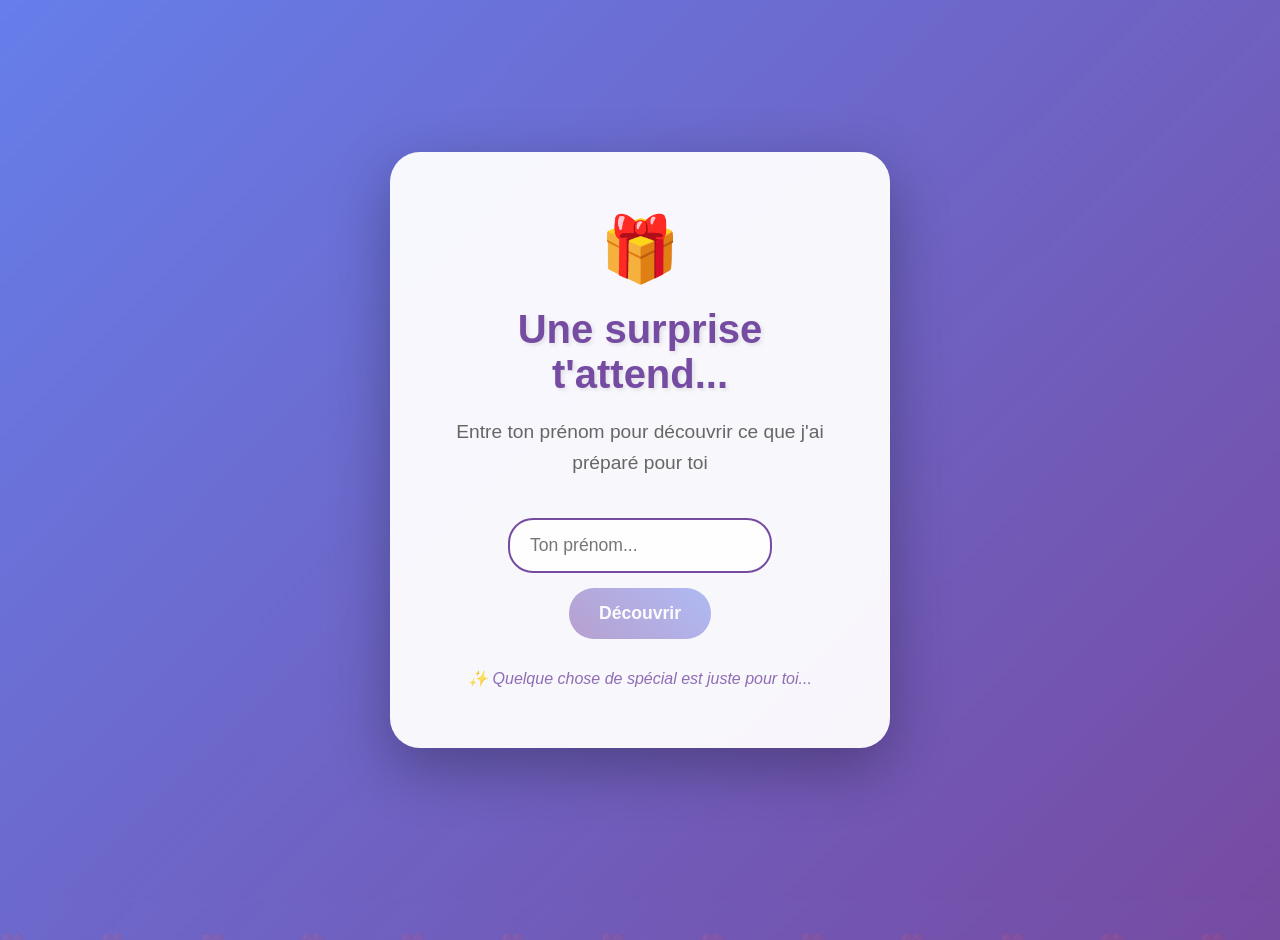
<file: index.html>
<!DOCTYPE html>
<html lang="fr">
<head>
    <meta charset="UTF-8">
    <meta name="viewport" content="width=device-width, initial-scale=1.0">
    <title>Veux-tu être ma Valentine ?</title>
    <link rel="stylesheet" href="style.css">
</head>
<body>
    <div id="welcome-screen" class="welcome-screen">
        <div class="welcome-container">
            <div class="mystery-icon">🎁</div>
            <h1 class="welcome-title">Une surprise t'attend...</h1>
            <p class="welcome-subtitle">Entre ton prénom pour découvrir ce que j'ai préparé pour toi</p>
            
            <div class="welcome-input-container">
                <input type="text" id="welcome-name-input" placeholder="Ton prénom..." maxlength="20" autocomplete="off">
                <button id="welcome-btn" class="btn-welcome">Découvrir</button>
            </div>
            
            <p class="welcome-hint">✨ Quelque chose de spécial est juste pour toi...</p>
        </div>
    </div>
    
    <div id="main-content" class="hidden">
        <div class="container">
        <div class="heart-animation">❤️</div>
        <h1 class="title"><span id="custom-name">Mon amour</span>, veux-tu être ma Valentine ?</h1>
        <p class="subtitle">Tu es la personne la plus merveilleuse que je connaisse...</p>
        
        <div class="stats-container">
            <div class="stat-item">
                <span class="stat-label">Tentatives "Non":</span>
                <span id="attempt-count" class="stat-value">0</span>
            </div>
            <div class="stat-item">
                <span class="stat-label">Temps de réflexion:</span>
                <span id="timer" class="stat-value">0s</span>
            </div>
        </div>
        
        <div class="name-input-container" style="display: none;">
            <input type="text" id="name-input" placeholder="Entre ton prénom..." maxlength="20">
            <button id="name-btn" class="btn-name">Personnaliser</button>
        </div>
        
        <div class="buttons-container">
            <button id="btn-yes" class="btn btn-yes">Oui</button>
            <button id="btn-no" class="btn btn-no">Non</button>
        </div>
        
        <div id="success-message" class="hidden">
            <h2>🎉 Oui ! Je suis si heureux ! 🎉</h2>
            <p>Nous allons passer une magnifique Saint-Valentine ensemble !</p>
            <div class="final-stats">
                <p>⏱️ Tu as mis <span id="final-time">0</span> secondes pour décider !</p>
                <p>🎯 Tu as essayé <span id="final-attempts">0</span> fois de dire non !</p>
            </div>
            <div class="hearts">❤️ 💕 💖 💗 💓 💝</div>
            <div id="quote-container" class="quote-container">
                <p class="quote"></p>
                <button id="quote-btn" class="btn-quote">🎭 Autre citation</button>
            </div>
            
            <div class="share-container">
                <button id="share-btn" class="btn-share">📱 Partager la bonne nouvelle</button>
                <button id="quotes-btn" class="btn-quotes">🔞 Citations spéciales</button>
            </div>
            
            <div class="secret-messages">
                <p class="secret-message" style="animation-delay: 1s">💝 Tu me rends le plus heureux des hommes</p>
                <p class="secret-message" style="animation-delay: 2s">🌹 Chaque moment avec toi est un trésor</p>
                <p class="secret-message" style="animation-delay: 3s">✨ Tu es mon soleil, mes étoiles, ma lune</p>
            </div>
        </div>
        </div>
    </div>
    
    <script src="script.js"></script>
</body>
</html>
</file>
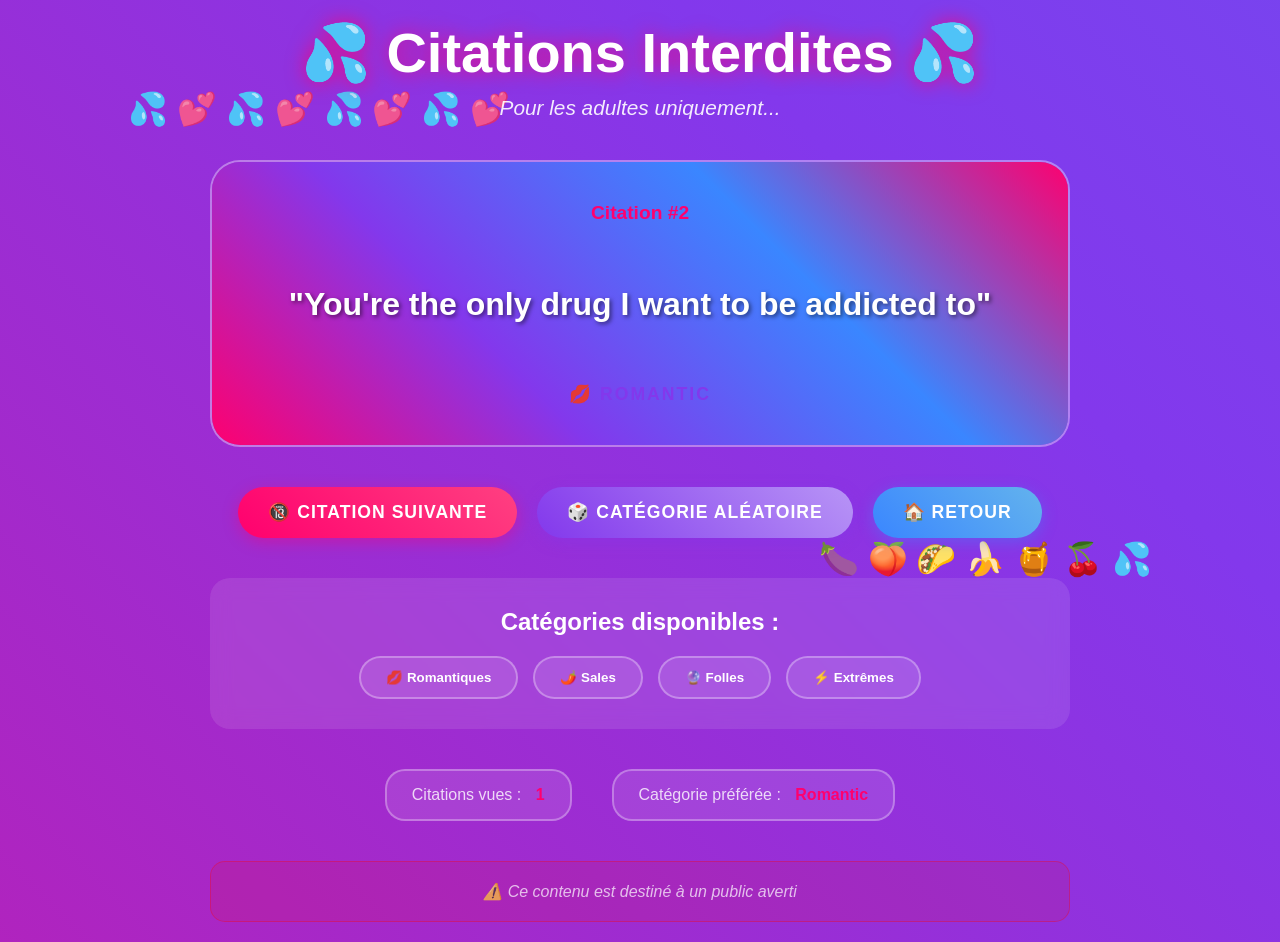
<file: quotes.html>
<!DOCTYPE html>
<html lang="fr">
<head>
    <meta charset="UTF-8">
    <meta name="viewport" content="width=device-width, initial-scale=1.0">
    <title>Citations Spéciales 💦</title>
    <link rel="stylesheet" href="quotes.css">
</head>
<body>
    <div class="quotes-container">
        <div class="header">
            <h1 class="main-title">💦 Citations Interdites 💦</h1>
            <p class="subtitle">Pour les adultes uniquement...</p>
        </div>
        
        <div class="quote-display">
            <div class="quote-card">
                <div class="quote-number">Citation #<span id="quote-number">1</span></div>
                <div class="quote-text" id="quote-text">Chargement...</div>
                <div class="quote-category" id="quote-category">💋 Romantic</div>
            </div>
        </div>
        
        <div class="controls">
            <button id="next-quote" class="btn-next">🔞 Citation suivante</button>
            <button id="random-category" class="btn-category">🎲 Catégorie aléatoire</button>
            <button id="back-main" class="btn-back">🏠 Retour</button>
        </div>
        
        <div class="categories">
            <div class="category-title">Catégories disponibles :</div>
            <div class="category-list">
                <button class="cat-btn" data-category="romantic">💋 Romantiques</button>
                <button class="cat-btn" data-category="dirty">🌶️ Sales</button>
                <button class="cat-btn" data-category="crazy">🔮 Folles</button>
                <button class="cat-btn" data-category="extreme">⚡ Extrêmes</button>
            </div>
        </div>
        
        <div class="stats">
            <div class="stat-item">
                <span class="stat-label">Citations vues :</span>
                <span id="quotes-viewed" class="stat-value">0</span>
            </div>
            <div class="stat-item">
                <span class="stat-label">Catégorie préférée :</span>
                <span id="fav-category" class="stat-value">Aucune</span>
            </div>
        </div>
        
        <div class="warning">
            ⚠️ Ce contenu est destiné à un public averti
        </div>
    </div>
    
    <div class="background-effects">
        <div class="floating-hearts">💦 💕 💦 💕 💦 💕 💦 💕</div>
        <div class="floating-emojis">🍆 🍑 🌮 🍌 🍯 🍒 💦</div>
    </div>
    
    <script src="quotes.js"></script>
</body>
</html>
</file>
<file: style.css>
/* Écran d'accueil mystérieux */
.welcome-screen {
    position: fixed;
    top: 0;
    left: 0;
    width: 100%;
    height: 100vh;
    background: linear-gradient(135deg, #667eea 0%, #764ba2 100%);
    display: flex;
    justify-content: center;
    align-items: center;
    z-index: 9999;
    transition: all 0.8s ease;
}

.welcome-screen.hidden {
    opacity: 0;
    transform: scale(1.1);
    pointer-events: none;
}

.welcome-container {
    text-align: center;
    background: rgba(255, 255, 255, 0.95);
    padding: 60px 40px;
    border-radius: 30px;
    box-shadow: 0 20px 60px rgba(0, 0, 0, 0.3);
    max-width: 500px;
    backdrop-filter: blur(10px);
    animation: slideIn 0.8s ease;
}

@keyframes slideIn {
    from {
        opacity: 0;
        transform: translateY(-50px);
    }
    to {
        opacity: 1;
        transform: translateY(0);
    }
}

.mystery-icon {
    font-size: 4rem;
    animation: bounce 2s ease-in-out infinite;
    margin-bottom: 20px;
}

@keyframes bounce {
    0%, 100% { transform: translateY(0); }
    50% { transform: translateY(-20px); }
}

.welcome-title {
    color: #764ba2;
    font-size: 2.5rem;
    margin-bottom: 20px;
    text-shadow: 2px 2px 4px rgba(0, 0, 0, 0.1);
}

.welcome-subtitle {
    color: #666;
    font-size: 1.2rem;
    margin-bottom: 40px;
    line-height: 1.6;
}

.welcome-input-container {
    display: flex;
    gap: 15px;
    justify-content: center;
    align-items: center;
    margin-bottom: 30px;
    flex-wrap: wrap;
}

#welcome-name-input {
    padding: 15px 20px;
    border: 2px solid #764ba2;
    border-radius: 25px;
    font-size: 1.1rem;
    outline: none;
    transition: all 0.3s ease;
    background: rgba(255, 255, 255, 0.9);
    min-width: 200px;
}

#welcome-name-input:focus {
    border-color: #667eea;
    box-shadow: 0 0 15px rgba(118, 75, 162, 0.3);
    transform: scale(1.05);
}

.btn-welcome {
    padding: 15px 30px;
    background: linear-gradient(45deg, #764ba2, #667eea);
    color: white;
    border: none;
    border-radius: 25px;
    cursor: pointer;
    font-weight: bold;
    font-size: 1.1rem;
    transition: all 0.3s ease;
}

.btn-welcome:hover {
    transform: translateY(-3px);
    box-shadow: 0 6px 20px rgba(118, 75, 162, 0.4);
    background: linear-gradient(45deg, #667eea, #764ba2);
}

.btn-welcome:disabled {
    opacity: 0.5;
    cursor: not-allowed;
    transform: none;
}

.welcome-hint {
    color: #764ba2;
    font-style: italic;
    font-size: 1rem;
    opacity: 0.8;
    animation: pulse 2s ease-in-out infinite;
}

/* Contenu principal caché au début */
#main-content {
    opacity: 0;
    transform: scale(0.9);
    transition: all 0.8s ease 0.3s;
    min-height: 100vh;
    display: flex;
    justify-content: center;
    align-items: flex-start;
    padding: 20px 0;
}

#main-content.show {
    opacity: 1;
    transform: scale(1);
}

* {
    margin: 0;
    padding: 0;
    box-sizing: border-box;
}

body {
    font-family: 'Arial', sans-serif;
    background: linear-gradient(135deg, #667eea 0%, #764ba2 100%);
    min-height: 100vh;
    display: flex;
    justify-content: center;
    align-items: flex-start;
    overflow-x: hidden;
    position: relative;
    padding: 20px 0;
}

body::before {
    content: '';
    position: absolute;
    top: 0;
    left: 0;
    right: 0;
    bottom: 0;
    background: url('data:image/svg+xml,<svg xmlns="http://www.w3.org/2000/svg" viewBox="0 0 100 100"><text y="50" font-size="20" fill="rgba(255,255,255,0.1)">❤️</text></svg>');
    background-size: 100px 100px;
    animation: float-hearts 20s linear infinite;
    pointer-events: none;
}

@keyframes float-hearts {
    0% { transform: translateY(100vh) rotate(0deg); }
    100% { transform: translateY(-100px) rotate(360deg); }
}

.container {
    text-align: center;
    background: rgba(255, 255, 255, 0.95);
    padding: 60px 40px;
    border-radius: 30px;
    box-shadow: 0 20px 60px rgba(0, 0, 0, 0.3);
    max-width: 500px;
    width: 100%;
    position: relative;
    z-index: 10;
    backdrop-filter: blur(10px);
    margin: 20px auto;
}

.heart-animation {
    font-size: 4rem;
    animation: heartbeat 1.5s ease-in-out infinite;
    margin-bottom: 20px;
}

@keyframes heartbeat {
    0%, 100% { transform: scale(1); }
    50% { transform: scale(1.2); }
}

.title {
    color: #e91e63;
    font-size: 2.5rem;
    margin-bottom: 20px;
    text-shadow: 2px 2px 4px rgba(0, 0, 0, 0.1);
    animation: glow 2s ease-in-out infinite alternate;
}

@keyframes glow {
    from { text-shadow: 2px 2px 4px rgba(0, 0, 0, 0.1), 0 0 10px rgba(233, 30, 99, 0.3); }
    to { text-shadow: 2px 2px 4px rgba(0, 0, 0, 0.1), 0 0 20px rgba(233, 30, 99, 0.6); }
}

.subtitle {
    color: #666;
    font-size: 1.2rem;
    margin-bottom: 40px;
    line-height: 1.6;
}

.buttons-container {
    display: flex;
    gap: 30px;
    justify-content: center;
    align-items: center;
    margin-top: 30px;
    position: relative;
    min-height: 60px;
}

.btn {
    padding: 15px 40px;
    font-size: 1.2rem;
    border: none;
    border-radius: 50px;
    cursor: pointer;
    font-weight: bold;
    transition: all 0.3s ease;
    position: relative;
    overflow: hidden;
}

.btn::before {
    content: '';
    position: absolute;
    top: 50%;
    left: 50%;
    width: 0;
    height: 0;
    border-radius: 50%;
    background: rgba(255, 255, 255, 0.5);
    transform: translate(-50%, -50%);
    transition: width 0.6s, height 0.6s;
}

.btn:hover::before {
    width: 300px;
    height: 300px;
}

.btn-yes {
    background: linear-gradient(45deg, #ff6b6b, #ee5a6f);
    color: white;
    box-shadow: 0 4px 15px rgba(238, 90, 111, 0.4);
}

.btn-yes:hover {
    transform: translateY(-3px);
    box-shadow: 0 6px 20px rgba(238, 90, 111, 0.6);
    background: linear-gradient(45deg, #ff5252, #e91e63);
}

.btn-no {
    background: linear-gradient(45deg, #74b9ff, #0984e3);
    color: white;
    box-shadow: 0 4px 15px rgba(9, 132, 227, 0.4);
    position: absolute;
    transition: all 0.2s ease;
}

.btn-no:hover {
    transform: translateY(-3px);
    box-shadow: 0 6px 20px rgba(9, 132, 227, 0.6);
    background: linear-gradient(45deg, #0984e3, #74b9ff);
}

.hidden {
    display: none;
}

#success-message {
    animation: fadeIn 0.5s ease;
    max-height: none;
    overflow: visible;
}

@keyframes fadeIn {
    from { opacity: 0; transform: translateY(20px); }
    to { opacity: 1; transform: translateY(0); }
}

#success-message h2 {
    color: #e91e63;
    font-size: 2rem;
    margin-bottom: 20px;
    animation: bounce 0.5s ease infinite alternate;
}

@keyframes bounce {
    from { transform: translateY(0); }
    to { transform: translateY(-10px); }
}

#success-message p {
    color: #666;
    font-size: 1.1rem;
    margin-bottom: 20px;
}

.hearts {
    font-size: 2rem;
    animation: pulse 1s ease infinite;
}

.stats-container {
    display: flex;
    justify-content: center;
    gap: 30px;
    margin: 20px 0;
    flex-wrap: wrap;
}

.stat-item {
    background: rgba(233, 30, 99, 0.1);
    padding: 10px 20px;
    border-radius: 20px;
    border: 2px solid rgba(233, 30, 99, 0.3);
    transition: all 0.3s ease;
}

.stat-item:hover {
    transform: translateY(-2px);
    box-shadow: 0 4px 12px rgba(233, 30, 99, 0.2);
}

.stat-label {
    color: #666;
    font-size: 0.9rem;
    margin-right: 8px;
}

.stat-value {
    color: #e91e63;
    font-weight: bold;
    font-size: 1rem;
}

.name-input-container {
    margin: 20px 0;
    display: flex;
    gap: 10px;
    justify-content: center;
    align-items: center;
    flex-wrap: wrap;
}

#name-input {
    padding: 10px 15px;
    border: 2px solid #e91e63;
    border-radius: 25px;
    font-size: 1rem;
    outline: none;
    transition: all 0.3s ease;
    background: rgba(255, 255, 255, 0.9);
}

#name-input:focus {
    border-color: #c2185b;
    box-shadow: 0 0 10px rgba(233, 30, 99, 0.3);
    transform: scale(1.05);
}

.btn-name {
    padding: 10px 20px;
    background: linear-gradient(45deg, #e91e63, #c2185b);
    color: white;
    border: none;
    border-radius: 25px;
    cursor: pointer;
    font-weight: bold;
    transition: all 0.3s ease;
}

.btn-name:hover {
    transform: translateY(-2px);
    box-shadow: 0 4px 12px rgba(233, 30, 99, 0.4);
}

.final-stats {
    background: rgba(233, 30, 99, 0.1);
    padding: 15px;
    border-radius: 15px;
    margin: 20px 0;
    border: 2px solid rgba(233, 30, 99, 0.3);
}

.final-stats p {
    margin: 5px 0;
    color: #666;
    font-size: 1rem;
}

.final-stats span {
    color: #e91e63;
    font-weight: bold;
}

.share-container {
    margin: 20px 0;
}

.btn-share {
    padding: 12px 30px;
    background: linear-gradient(45deg, #4ecdc4, #44a3aa);
    color: white;
    border: none;
    border-radius: 25px;
    cursor: pointer;
    font-weight: bold;
    font-size: 1rem;
    transition: all 0.3s ease;
    margin: 5px;
}

.btn-share:hover {
    transform: translateY(-3px);
    box-shadow: 0 6px 20px rgba(78, 205, 196, 0.4);
    background: linear-gradient(45deg, #44a3aa, #4ecdc4);
}

.btn-quotes {
    padding: 12px 30px;
    background: linear-gradient(45deg, #ff006e, #8338ec);
    color: white;
    border: none;
    border-radius: 25px;
    cursor: pointer;
    font-weight: bold;
    font-size: 1rem;
    transition: all 0.3s ease;
    margin: 5px;
}

.btn-quotes:hover {
    transform: translateY(-3px);
    box-shadow: 0 6px 20px rgba(255, 0, 110, 0.4);
    background: linear-gradient(45deg, #8338ec, #ff006e);
}

.secret-messages {
    margin-top: 20px;
}

.secret-message {
    color: #e91e63;
    font-style: italic;
    font-size: 0.9rem;
    margin: 8px 0;
    opacity: 0;
    animation: fadeInUp 1s ease forwards;
}

@keyframes fadeInUp {
    from {
        opacity: 0;
        transform: translateY(20px);
    }
    to {
        opacity: 1;
        transform: translateY(0);
    }
}

.quote-container {
    margin: 20px 0;
    min-height: 80px;
    display: flex;
    flex-direction: column;
    align-items: center;
    justify-content: center;
    gap: 15px;
}

.quote {
    color: #e91e63;
    font-style: italic;
    font-size: 0.9rem;
    margin: 0;
    opacity: 0;
    animation: fadeIn 1s ease forwards;
    text-align: center;
    max-width: 90%;
    min-height: 40px;
}

.btn-quote {
    padding: 8px 20px;
    background: linear-gradient(45deg, #9c27b0, #7b1fa2);
    color: white;
    border: none;
    border-radius: 20px;
    cursor: pointer;
    font-weight: bold;
    font-size: 0.9rem;
    transition: all 0.3s ease;
}

.btn-quote:hover {
    transform: translateY(-2px);
    box-shadow: 0 4px 12px rgba(156, 39, 176, 0.4);
    background: linear-gradient(45deg, #7b1fa2, #9c27b0);
}

@keyframes pulse {
    0%, 100% { transform: scale(1); }
    50% { transform: scale(1.1); }
}

@media (max-width: 600px) {
    body {
        padding: 10px 0;
    }
    
    .container {
        margin: 10px auto;
        padding: 40px 20px;
        max-width: 95%;
    }
    
    #main-content {
        padding: 10px 0;
    }
    
    .title {
        font-size: 2rem;
    }
    
    .buttons-container {
        flex-direction: column;
        gap: 20px;
    }
    
    .btn {
        width: 200px;
    }
}
</file>
<file: quotes.css>
* {
    margin: 0;
    padding: 0;
    box-sizing: border-box;
}

body {
    font-family: 'Arial', sans-serif;
    background: linear-gradient(45deg, #ff006e, #8338ec, #3a86ff);
    background-size: 400% 400%;
    animation: gradient-shift 10s ease infinite;
    min-height: 100vh;
    overflow-x: hidden;
    position: relative;
}

@keyframes gradient-shift {
    0% { background-position: 0% 50%; }
    50% { background-position: 100% 50%; }
    100% { background-position: 0% 50%; }
}

.quotes-container {
    max-width: 900px;
    margin: 0 auto;
    padding: 20px;
    position: relative;
    z-index: 10;
}

.header {
    text-align: center;
    margin-bottom: 40px;
    animation: slide-down 1s ease;
}

@keyframes slide-down {
    from {
        opacity: 0;
        transform: translateY(-50px);
    }
    to {
        opacity: 1;
        transform: translateY(0);
    }
}

.main-title {
    font-size: 3.5rem;
    color: #fff;
    text-shadow: 0 0 20px rgba(255, 0, 110, 0.8);
    margin-bottom: 10px;
    animation: pulse-glow 2s ease-in-out infinite;
}

@keyframes pulse-glow {
    0%, 100% { 
        text-shadow: 0 0 20px rgba(255, 0, 110, 0.8);
        transform: scale(1);
    }
    50% { 
        text-shadow: 0 0 40px rgba(255, 0, 110, 1);
        transform: scale(1.05);
    }
}

.subtitle {
    color: rgba(255, 255, 255, 0.9);
    font-size: 1.3rem;
    font-style: italic;
}

.quote-display {
    margin: 40px 0;
    animation: fade-in 1.5s ease;
}

@keyframes fade-in {
    from { opacity: 0; }
    to { opacity: 1; }
}

.quote-card {
    background: rgba(255, 255, 255, 0.1);
    backdrop-filter: blur(20px);
    border: 2px solid rgba(255, 255, 255, 0.3);
    border-radius: 30px;
    padding: 40px;
    text-align: center;
    position: relative;
    overflow: hidden;
    transition: all 0.3s ease;
}

.quote-card:hover {
    transform: translateY(-10px) scale(1.02);
    box-shadow: 0 20px 40px rgba(0, 0, 0, 0.3);
    border-color: rgba(255, 0, 110, 0.6);
}

.quote-card::before {
    content: '';
    position: absolute;
    top: -2px;
    left: -2px;
    right: -2px;
    bottom: -2px;
    background: linear-gradient(45deg, #ff006e, #8338ec, #3a86ff, #ff006e);
    border-radius: 30px;
    z-index: -1;
    animation: border-rotate 3s linear infinite;
}

@keyframes border-rotate {
    0% { transform: rotate(0deg); }
    100% { transform: rotate(360deg); }
}

.quote-number {
    font-size: 1.2rem;
    color: #ff006e;
    font-weight: bold;
    margin-bottom: 20px;
}

.quote-text {
    font-size: 2rem;
    color: #fff;
    font-weight: bold;
    line-height: 1.4;
    margin: 30px 0;
    text-shadow: 2px 2px 4px rgba(0, 0, 0, 0.5);
    min-height: 100px;
    display: flex;
    align-items: center;
    justify-content: center;
    animation: text-pulse 3s ease-in-out infinite;
}

@keyframes text-pulse {
    0%, 100% { transform: scale(1); }
    50% { transform: scale(1.02); }
}

.quote-category {
    font-size: 1.1rem;
    color: #8338ec;
    font-weight: bold;
    text-transform: uppercase;
    letter-spacing: 2px;
}

.controls {
    display: flex;
    gap: 20px;
    justify-content: center;
    margin: 40px 0;
    flex-wrap: wrap;
}

.btn-next, .btn-category, .btn-back {
    padding: 15px 30px;
    border: none;
    border-radius: 50px;
    font-size: 1.1rem;
    font-weight: bold;
    cursor: pointer;
    transition: all 0.3s ease;
    text-transform: uppercase;
    letter-spacing: 1px;
    position: relative;
    overflow: hidden;
}

.btn-next {
    background: linear-gradient(45deg, #ff006e, #ff4081);
    color: white;
    box-shadow: 0 4px 15px rgba(255, 0, 110, 0.4);
}

.btn-next:hover {
    transform: translateY(-5px) scale(1.05);
    box-shadow: 0 8px 25px rgba(255, 0, 110, 0.6);
}

.btn-category {
    background: linear-gradient(45deg, #8338ec, #b794f6);
    color: white;
    box-shadow: 0 4px 15px rgba(131, 56, 236, 0.4);
}

.btn-category:hover {
    transform: translateY(-5px) scale(1.05);
    box-shadow: 0 8px 25px rgba(131, 56, 236, 0.6);
}

.btn-back {
    background: linear-gradient(45deg, #3a86ff, #63b3ed);
    color: white;
    box-shadow: 0 4px 15px rgba(58, 134, 255, 0.4);
}

.btn-back:hover {
    transform: translateY(-5px) scale(1.05);
    box-shadow: 0 8px 25px rgba(58, 134, 255, 0.6);
}

.categories {
    background: rgba(255, 255, 255, 0.1);
    backdrop-filter: blur(10px);
    border-radius: 20px;
    padding: 30px;
    margin: 40px 0;
    text-align: center;
}

.category-title {
    color: #fff;
    font-size: 1.5rem;
    margin-bottom: 20px;
    font-weight: bold;
}

.category-list {
    display: flex;
    gap: 15px;
    justify-content: center;
    flex-wrap: wrap;
}

.cat-btn {
    padding: 12px 25px;
    border: 2px solid rgba(255, 255, 255, 0.3);
    background: rgba(255, 255, 255, 0.1);
    color: #fff;
    border-radius: 25px;
    cursor: pointer;
    transition: all 0.3s ease;
    font-weight: bold;
}

.cat-btn:hover {
    background: rgba(255, 255, 255, 0.3);
    transform: translateY(-3px) scale(1.1);
    border-color: #ff006e;
}

.cat-btn.active {
    background: linear-gradient(45deg, #ff006e, #ff4081);
    border-color: #ff006e;
}

.stats {
    display: flex;
    justify-content: center;
    gap: 40px;
    margin: 30px 0;
    flex-wrap: wrap;
}

.stat-item {
    background: rgba(255, 255, 255, 0.1);
    padding: 15px 25px;
    border-radius: 20px;
    border: 2px solid rgba(255, 255, 255, 0.3);
    color: #fff;
}

.stat-label {
    margin-right: 10px;
    opacity: 0.8;
}

.stat-value {
    font-weight: bold;
    color: #ff006e;
}

.warning {
    text-align: center;
    color: rgba(255, 255, 255, 0.7);
    font-style: italic;
    margin-top: 40px;
    padding: 20px;
    background: rgba(255, 0, 0, 0.1);
    border-radius: 15px;
    border: 1px solid rgba(255, 0, 0, 0.3);
}

.background-effects {
    position: fixed;
    top: 0;
    left: 0;
    width: 100%;
    height: 100%;
    pointer-events: none;
    z-index: 1;
}

.floating-hearts, .floating-emojis {
    position: absolute;
    font-size: 2rem;
    animation: float-random 20s linear infinite;
}

.floating-hearts {
    top: 10%;
    left: 10%;
    animation-duration: 25s;
}

.floating-emojis {
    top: 60%;
    right: 10%;
    animation-duration: 30s;
    animation-direction: reverse;
}

@keyframes float-random {
    0% {
        transform: translate(0, 0) rotate(0deg);
        opacity: 0.3;
    }
    25% {
        transform: translate(100px, -50px) rotate(90deg);
        opacity: 0.7;
    }
    50% {
        transform: translate(-50px, -100px) rotate(180deg);
        opacity: 1;
    }
    75% {
        transform: translate(-100px, 50px) rotate(270deg);
        opacity: 0.7;
    }
    100% {
        transform: translate(0, 0) rotate(360deg);
        opacity: 0.3;
    }
}

@media (max-width: 768px) {
    .main-title {
        font-size: 2.5rem;
    }
    
    .quote-text {
        font-size: 1.5rem;
    }
    
    .controls {
        flex-direction: column;
        align-items: center;
    }
    
    .category-list {
        flex-direction: column;
        align-items: center;
    }
    
    .stats {
        flex-direction: column;
        align-items: center;
    }
}
</file>
